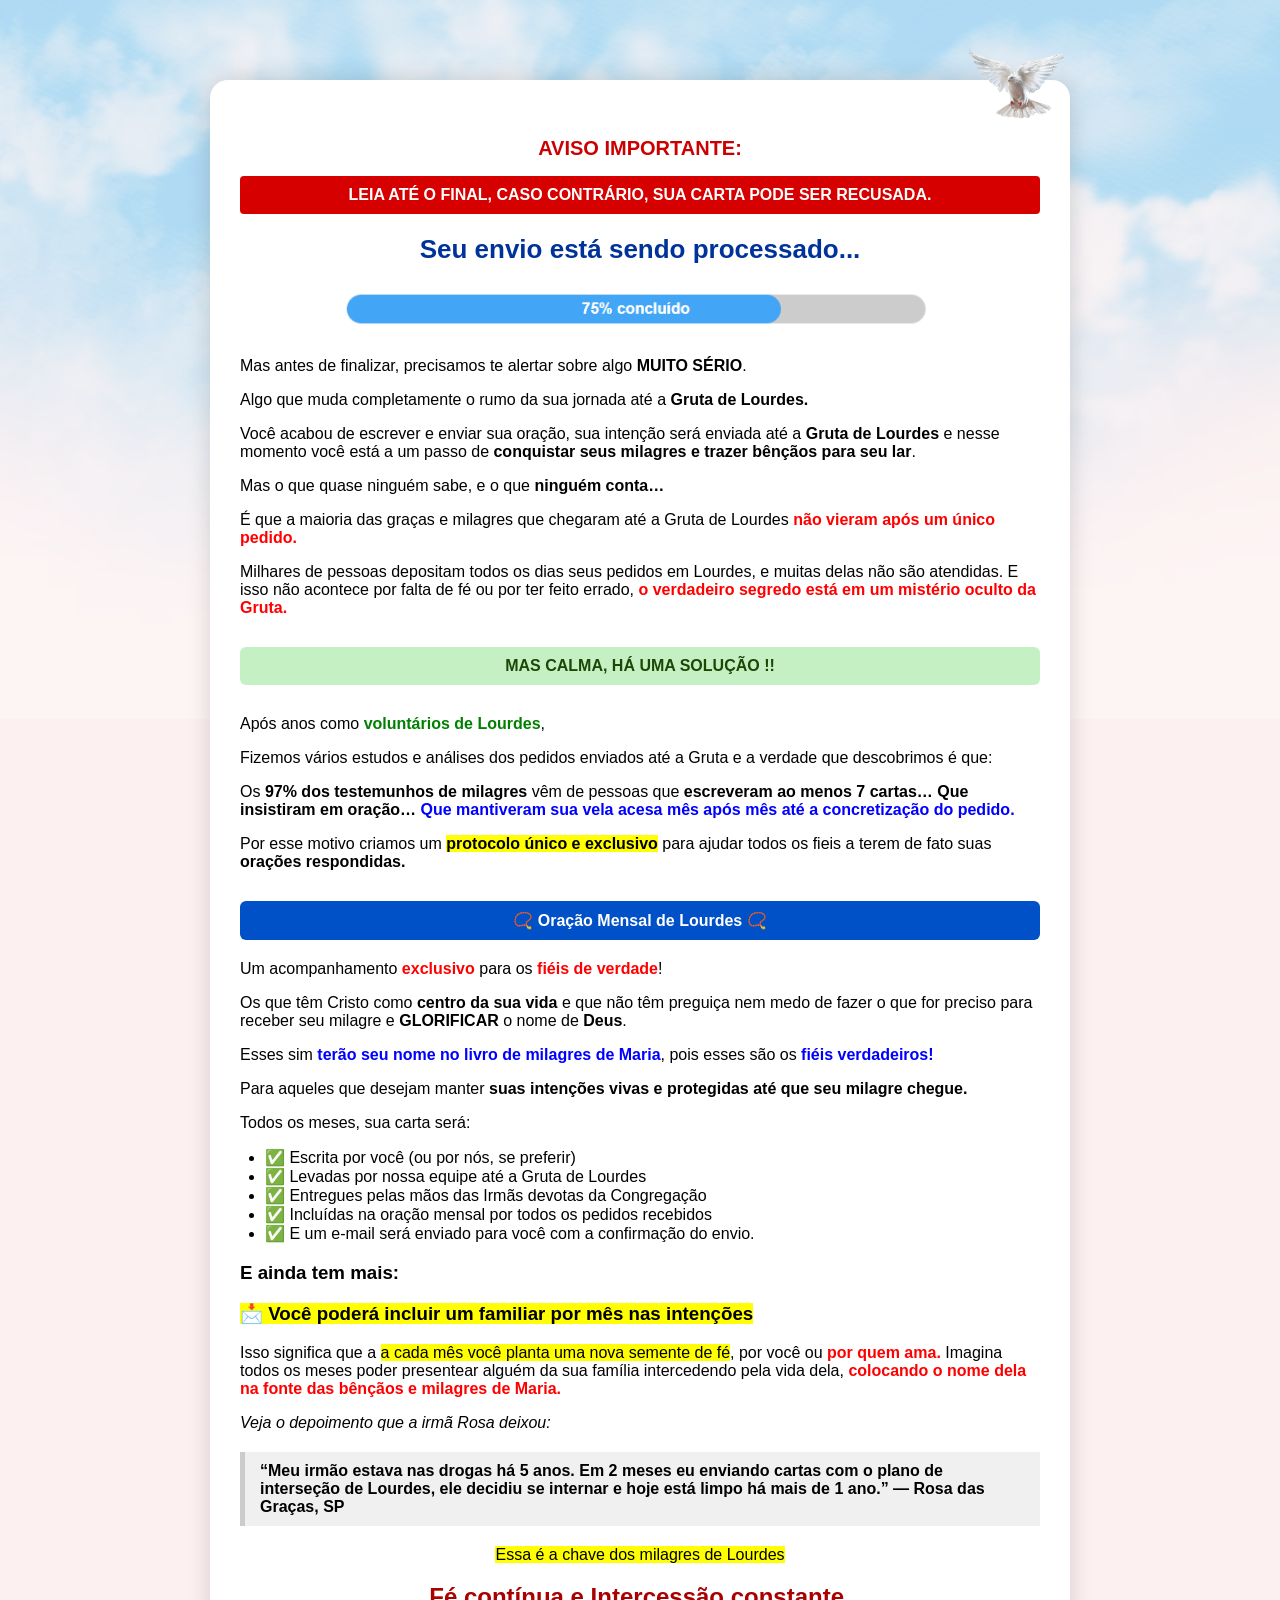
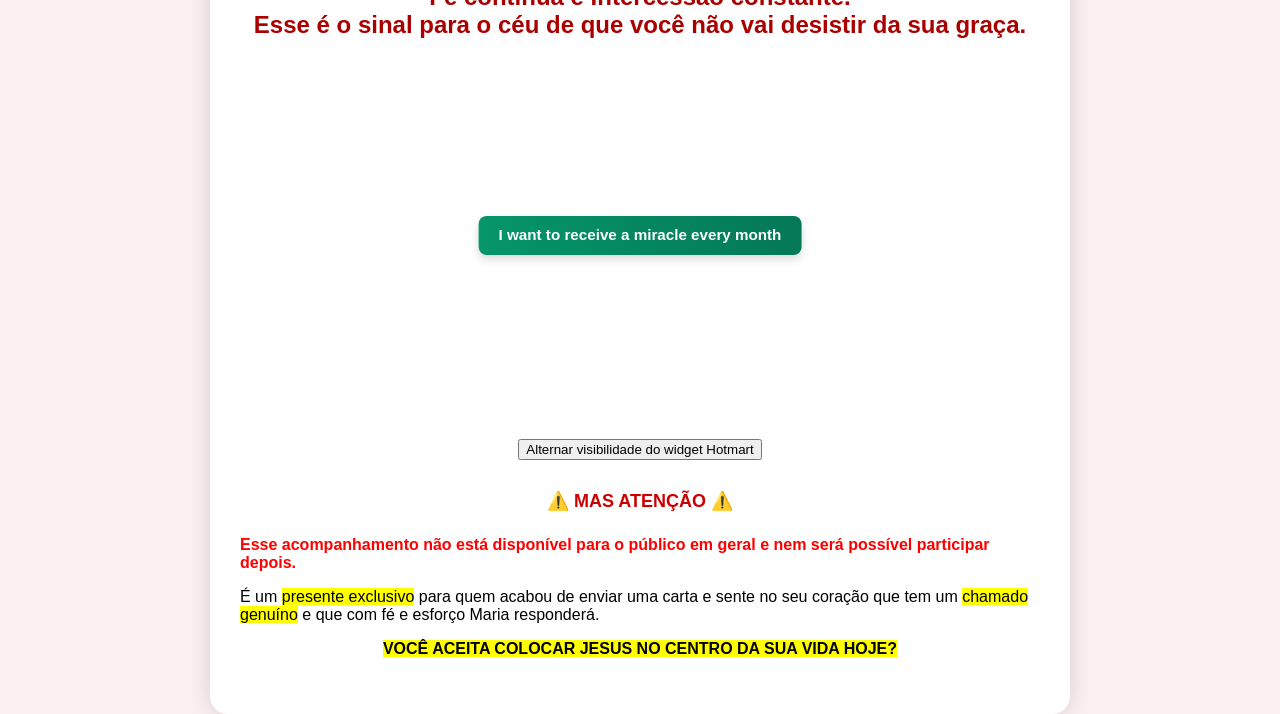
<file: GALADUPSEEL01.html>
<!DOCTYPE html>
<html lang="pt-BR">
<head>
  <meta charset="UTF-8">
  <title>Oração Lourdes</title>
  <link rel="stylesheet" href="style.css">
</head>
<body class="background">

  <!-- Fundo de nuvens -->
  <img src="images/image1.png" alt="Fundo de nuvens" class="background-clouds" />

  <!-- Box central -->
  <div class="main-box">

    <!-- Pombo sobreposto -->
    <img src="images/image3.png" alt="Pombo" class="dove" />

    <!-- Conteúdo original -->
    <div class="content">

      <h2 class="alert">AVISO IMPORTANTE:</h2>
      <div class="red-banner">LEIA ATÉ O FINAL, CASO CONTRÁRIO, SUA CARTA PODE SER RECUSADA.</div>

      <h1 class="title">Seu envio está sendo processado...</h1>

      <!-- Barra de progresso -->
      <div class="progress-wrapper">
        <img src="images/image4.png" alt="Barra de progresso" class="progress-bar" />
      </div>

      <p>Mas antes de finalizar, precisamos te alertar sobre algo <strong>MUITO SÉRIO</strong>.</p>

      <p>Algo que muda completamente o rumo da sua jornada até a <strong>Gruta de Lourdes.</strong></p>

      <p>Você acabou de escrever e enviar sua oração, sua intenção será enviada até a <strong>Gruta de Lourdes</strong> e nesse momento você está a um passo de <strong>conquistar seus milagres e trazer bênçãos para seu lar</strong>.</p>

      <p>Mas o que quase ninguém sabe, e o que <strong>ninguém conta…</strong></p>

      <p>É que a maioria das graças e milagres que chegaram até a Gruta de Lourdes <strong style="color:red;">não vieram após um único pedido.</strong></p>

      <p>Milhares de pessoas depositam todos os dias seus pedidos em Lourdes, e muitas delas não são atendidas. E isso não acontece por falta de fé ou por ter feito errado, <strong style="color:red;">o verdadeiro segredo está em um mistério oculto da Gruta.</strong></p>

      <div class="green-box">MAS CALMA, HÁ UMA SOLUÇÃO !!</div>

      <p>Após anos como <strong style="color:green;">voluntários de Lourdes</strong>,</p>
      <p>Fizemos vários estudos e análises dos pedidos enviados até a Gruta e a verdade que descobrimos é que:</p>

      <p>Os <strong>97% dos testemunhos de milagres</strong> vêm de pessoas que <strong>escreveram ao menos 7 cartas…</strong> <strong>Que insistiram em oração…</strong> <strong style="color:blue;">Que mantiveram sua vela acesa mês após mês até a concretização do pedido.</strong></p>

      <p>Por esse motivo criamos um <mark><strong>protocolo único e exclusivo</strong></mark> para ajudar todos os fieis a terem de fato suas <strong>orações respondidas.</strong></p>

      <div class="blue-banner">📿 Oração Mensal de Lourdes 📿</div>

      <p>Um acompanhamento <strong style="color:red;">exclusivo</strong> para os <strong style="color:red;">fiéis de verdade</strong>!</p>

      <p>Os que têm Cristo como <strong>centro da sua vida</strong> e que não têm preguiça nem medo de fazer o que for preciso para receber seu milagre e <strong>GLORIFICAR</strong> o nome de <strong>Deus</strong>.</p>

      <p>Esses sim <strong style="color:blue;">terão seu nome no livro de milagres de Maria</strong>, pois esses são os <strong style="color:blue;">fiéis verdadeiros!</strong></p>

      <p>Para aqueles que desejam manter <strong>suas intenções vivas e protegidas até que seu milagre chegue.</strong></p>

      <p>Todos os meses, sua carta será:</p>
      <ul>
        <li>✅ Escrita por você (ou por nós, se preferir)</li>
        <li>✅ Levadas por nossa equipe até a Gruta de Lourdes</li>
        <li>✅ Entregues pelas mãos das Irmãs devotas da Congregação</li>
        <li>✅ Incluídas na oração mensal por todos os pedidos recebidos</li>
        <li>✅ E um e-mail será enviado para você com a confirmação do envio.</li>
      </ul>

      <h3><strong>E ainda tem mais:</strong></h3>
      <h3><mark>📩 Você poderá incluir um familiar por mês nas intenções</mark></h3>

      <p>Isso significa que a <mark>a cada mês você planta uma nova semente de fé</mark>, por você ou <strong style="color:red;">por quem ama.</strong> Imagina todos os meses poder presentear alguém da sua família intercedendo pela vida dela, <strong style="color:red;">colocando o nome dela na fonte das bênçãos e milagres de Maria.</strong></p>

      <p><em>Veja o depoimento que a irmã Rosa deixou:</em></p>
      <blockquote><strong>“Meu irmão estava nas drogas há 5 anos.  
      Em 2 meses eu enviando cartas com o plano de interseção de Lourdes, ele decidiu se internar e hoje está limpo há mais de 1 ano.”  
      — Rosa das Graças, SP</strong></blockquote>

      <p class="center"><mark>Essa é a chave dos milagres de Lourdes</mark></p>
      <h2 class="faith-text">Fé contínua e Intercessão constante.  
      <br>Esse é o sinal para o céu de que você não vai desistir da sua graça.</h2>

      <!-- Widget Hotmart com botão fake sobreposto -->
      <div class="hotmart-widget-wrapper">
        <!-- Widget do Hotmart -->
        <div id="hotmart-sales-funnel" class="hotmart-funnel-container"></div>

        <!-- Botão fake sobreposto -->
        <div class="hotmart-overlay-button">
          I want to receive a miracle every month
        </div>
      </div>

      <!-- Script do Widget -->
      <script>
        window.onload = function () {
          setTimeout(() => {
            document.getElementById('hotmart-sales-funnel')?.scrollIntoView({ behavior: 'smooth' });
          }, 15000);

          const script = document.createElement('script');
          script.src = 'https://checkout.hotmart.com/lib/hotmart-checkout-elements.js';
          script.onload = function () {
            if (window.checkoutElements) {
              window.checkoutElements.init('salesFunnel').mount('#hotmart-sales-funnel');
            }
          };
          document.body.appendChild(script);
        };
      </script>

      <!-- Botão de debug: alterna a opacidade do widget real -->
      <button onclick="toggleHotmartVisibility()" style="margin-top: 30px; display: block; margin-left: auto; margin-right: auto;">
        Alternar visibilidade do widget Hotmart
      </button>

      <script>
        function toggleHotmartVisibility() {
          const el = document.getElementById('hotmart-sales-funnel');
          if (!el) return;

          if (el.style.opacity === '0') {
            el.style.opacity = '1';
            el.style.outline = '2px dashed red';
          } else {
            el.style.opacity = '0';
            el.style.outline = 'none';
          }
        }
      </script>


      <!-- Resto do conteúdo final -->
      <h4 class="attention">⚠️ MAS ATENÇÃO ⚠️</h4>
      <p><strong style="color:red;">Esse acompanhamento não está disponível para o público em geral e nem será possível participar depois.</strong></p>
      <p>É um <mark>presente exclusivo</mark> para quem acabou de enviar uma carta e sente no seu coração que tem um <mark>chamado genuíno</mark> e que com fé e esforço Maria responderá.</p>
      <p class="center"><mark><strong>VOCÊ ACEITA COLOCAR JESUS NO CENTRO DA SUA VIDA HOJE?</strong></mark></p>

    </div>
  </div>
</body>
</html>
</file>
<file: style.css>
body.background {
  background-color: #fdf0f0;
  font-family: Arial, sans-serif;
  margin: 0;
  padding: 0;
  position: relative;
  min-height: 100vh;
  display: flex;
  justify-content: center;
  align-items: start;
  padding-top: 80px;
  overflow-x: hidden;
}

.background-clouds {
  position: fixed;
  top: 0;
  left: 0;
  width: 100%;
  z-index: -2;
  opacity: 0.3;
}

.main-box {
  background-color: #ffffff;
  width: 90%;
  max-width: 800px;
  padding: 40px 30px;
  box-shadow: 0 0 25px rgba(0, 0, 0, 0.15);
  border-radius: 18px;
  position: relative;
  z-index: 1;
}

.dove {
  position: absolute;
  top: -65px;
  right: -20px;
  width: 140px;
  height: auto;
  z-index: 2;
}

.content {
  position: relative;
  z-index: 3;
}

.alert {
  text-align: center;
  font-size: 20px;
  font-weight: bold;
  color: #c00;
}

.red-banner {
  background-color: #d60000;
  color: #fff;
  padding: 10px;
  font-weight: bold;
  text-align: center;
  border-radius: 4px;
  margin-bottom: 20px;
}

.title {
  text-align: center;
  color: #003399;
  font-size: 26px;
  margin-bottom: 15px;
}

.progress-wrapper {
  text-align: center;
  margin: 20px 0;
}

.progress-bar {
  width: 80%;
  max-width: 600px;
}

.green-box {
  background-color: #c4f0c4;
  color: #1d4705;
  font-weight: bold;
  text-align: center;
  padding: 10px;
  margin: 30px 0;
  border-radius: 6px;
}

.blue-banner {
  background-color: #0050c8;
  color: #fff;
  font-weight: bold;
  padding: 10px;
  text-align: center;
  border-radius: 6px;
  margin: 30px 0 20px;
}

ul {
  margin-top: 10px;
  padding-left: 25px;
  font-size: 16px;
}

blockquote {
  background: #f0f0f0;
  padding: 10px 15px;
  border-left: 5px solid #ccc;
  margin: 20px 0;
}

.center {
  text-align: center;
}

.cta-button {
  margin-top: 20px;
  max-width: 350px;
  width: 100%;
}

.attention {
  text-align: center;
  color: #cc0000;
  margin-top: 30px;
  font-size: 18px;
}

.faith-text {
  text-align: center;
  font-weight: bold;
  color: #aa0000;
}

.cta-wrapper {
  position: relative;
  width: fit-content;
  margin: 0 auto;
}

.hotmart-widget-wrapper {
  position: relative;
  width: 100%;
  display: flex;
  flex-direction: column;
  align-items: center;
  margin: 40px 0;
  min-height: 320px;
}

.hotmart-funnel-container {
  width: 100%;
  position: relative;
  z-index: 1;
  opacity: 0.05; /* invisível mas ainda clicável */
  pointer-events: auto;
}

.hotmart-overlay-button {
  position: absolute;
  top: 137px;
  left: 50%;
  transform: translateX(-50%);
  padding: 10px 20px;
  max-width: 90vw;
  background: linear-gradient(90deg, #059669, #047857); /* Verde escuro */
  color: white;
  font-size: 0.95rem;
  font-weight: 600;
  border: none;
  border-radius: 8px;
  box-shadow: 0 4px 10px rgba(0, 0, 0, 0.15);
  display: flex;
  align-items: center;
  justify-content: center;
  text-align: center;
  line-height: 1.2;
  pointer-events: none;
  z-index: 9999;
}

/* Mobile fix */
@media (max-width: 768px) {
  .hotmart-overlay-button {
    top: 185px !important;
    width: 230px !important;
    font-size: 1em !important;
  }
}

/* MOBILE DEVE VIR DEPOIS */
@media (max-width: 480px) {
  .hotmart-overlay-button {
    top: calc(165px + 5vw) !important;
    width: 60vw !important;
    font-size: 1em !important;
    height: 42px !important;
  }
}

#hotmart-sales-funnel {
  opacity: 0;
  pointer-events: all;
}
</file>
